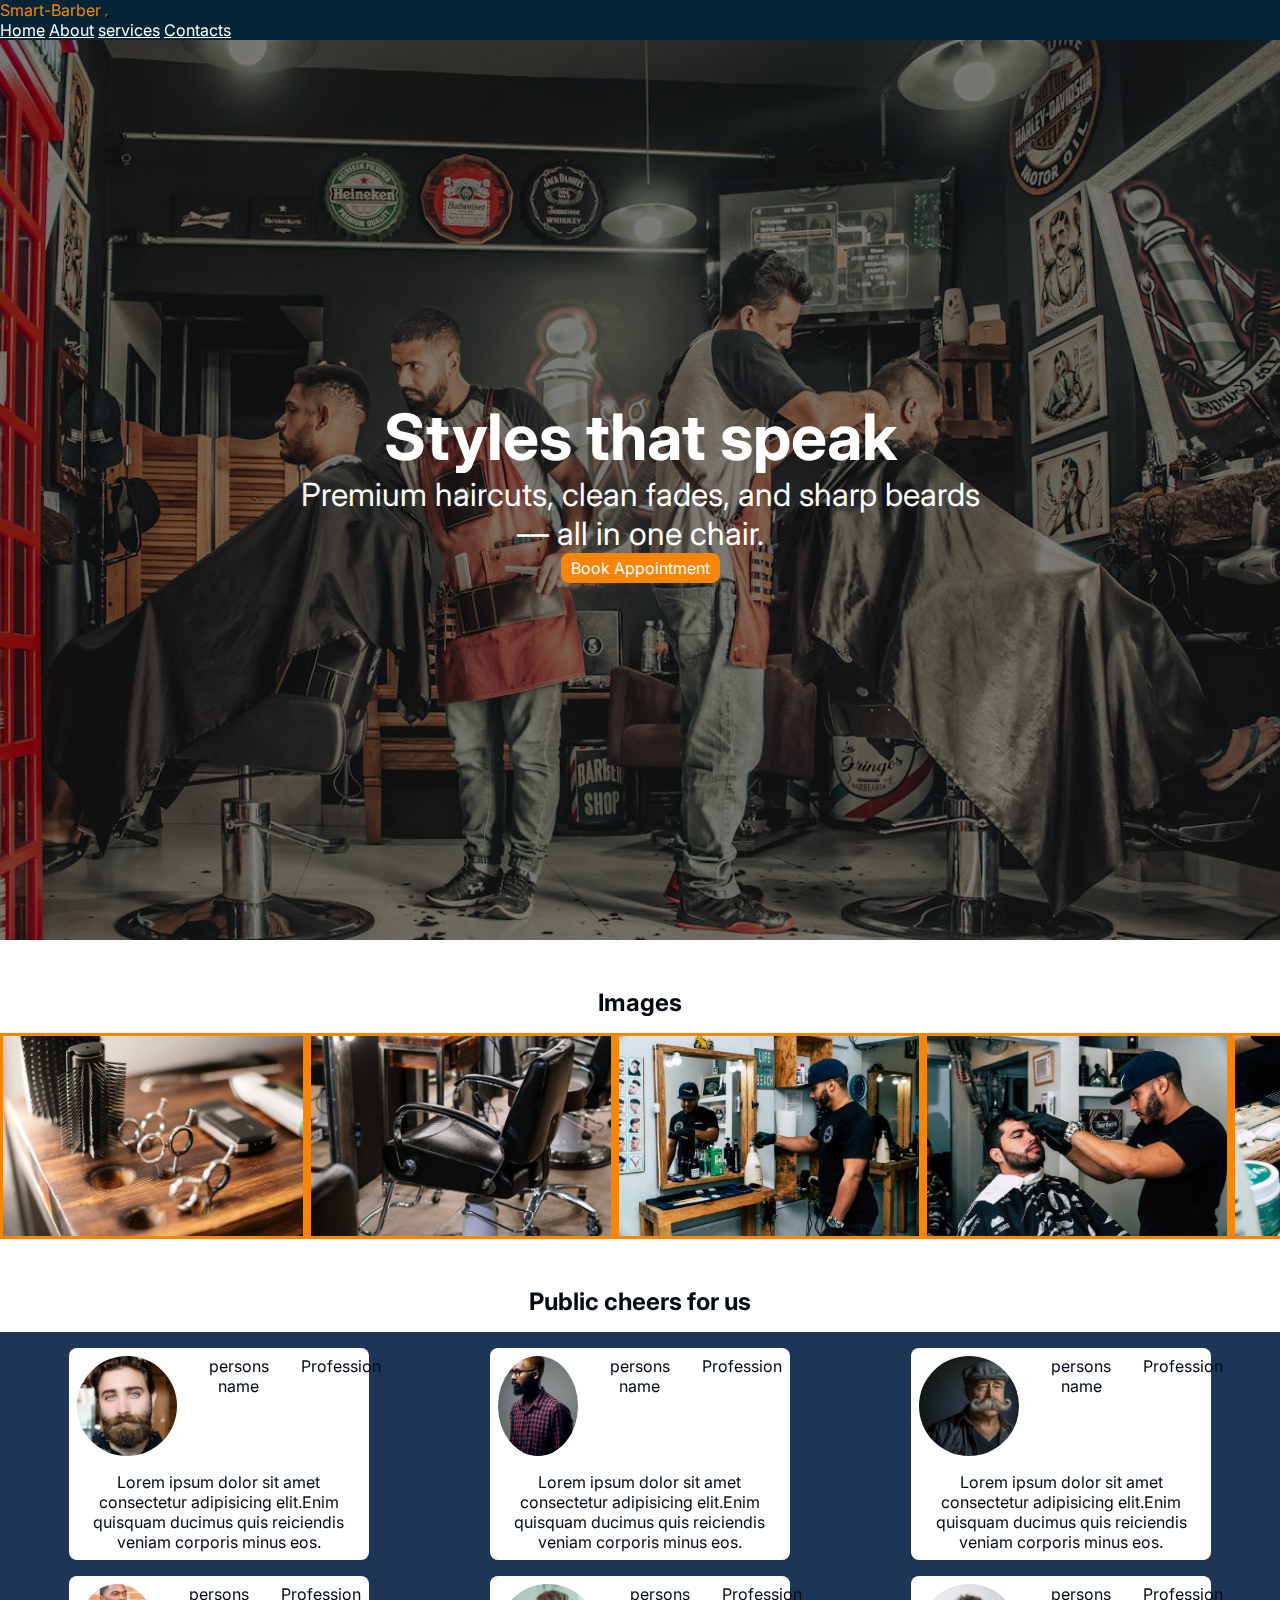
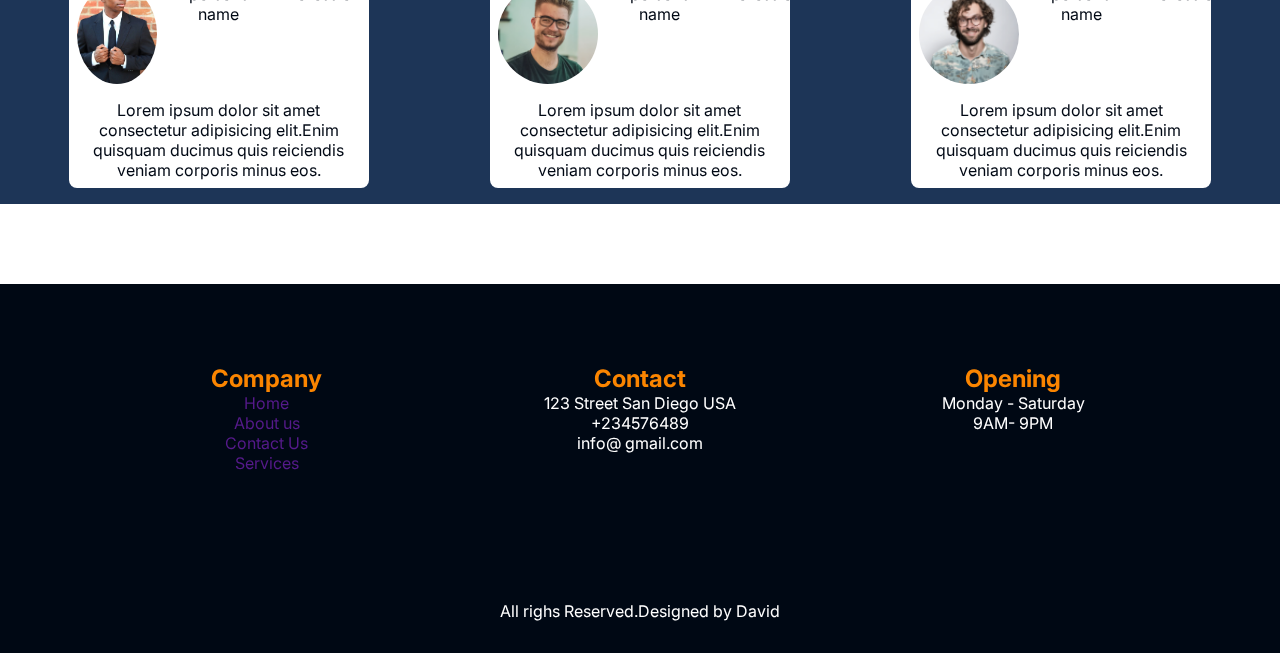
<file: index.html>
<!DOCTYPE html>
<html lang="en">
  <head>
    <meta charset="UTF-8" />
    <meta name="viewport" content="width=device-width, initial-scale=1.0" />
    <link rel="preconnect" href="https://fonts.googleapis.com" />
    <link rel="preconnect" href="https://fonts.gstatic.com" crossorigin />
    <link
      href="https://fonts.googleapis.com/css2?family=Inter:ital,opsz,wght@0,14..32,100..900;1,14..32,100..900&display=swap"
      rel="stylesheet"
    />
    <link
      href="https://cdn.jsdelivr.net/npm/bootstrap@5.3.7/dist/css/bootstrap.min.css"
      rel="stylesheet"
      integrity="sha384-LN+7fdVzj6u52u30Kp6M/trliBMCMKTyK833zpbD+pXdCLuTusPj697FH4R/5mcr"
      crossorigin="anonymous"
    />
    <link rel="stylesheet" href="styles.css" />
    <title>Smart-barber-shop</title>
  </head>
  <body>
    <header>
      <!-- nav bar section -->

      <nav class="navbar navbar-expand-lg my-navbar fixed-top">
        <div class="container">
          <span class="navbar-brand text-warning">Smart-Barber</span>
          <button
            class="navbar-toggler"
            type="button"
            data-bs-toggle="collapse"
            data-bs-target="#navbarNavAltMarkup"
            aria-controls="navbarNavAltMarkup"
            aria-expanded="false"
            aria-label="Toggle navigation"
          >
            <span class="navbar-toggler-icon"></span>
          </button>
          <div
            class="collapse navbar-collapse justify-content-center"
            id="navbarNavAltMarkup"
          >
            <div class="navbar-nav gap-3">
              <a class="nav-link active" aria-current="page" href="#">Home</a>
              <a class="nav-link" href="about-us.html">About</a>
              <a class="nav-link" href="services.html">services</a>
              <a class="nav-link" href="contacts.html">Contacts</a>
            </div>
          </div>
        </div>
      </nav>

      <!-- end of nav bar -->

      <div class="hero">
        <div class="hero-content">
          <h1>Styles that speak</h1>
          <p>
            Premium haircuts, clean fades, and sharp beards<br />
            — all in one chair.
          </p>
          <a class="btn-1" href="">Book Appointment</a>
        </div>
      </div>
    </header>

    <section class="images-gallery">
      <h2 class="h2-images">Images</h2>

      <div class="image-slider">
        <img src="images/pexels-cottonbro-3992874.jpg" alt="image-1" />
        <img src="images/pexels-cottonbro-3993293.jpg" alt="image-2" />
        <img src="images/pexels-lumierestudiomx-897253.jpg" alt="image-3" />
        <img src="images/pexels-lumierestudiomx-897270 (1).jpg" alt="image-4" />
        <img src="images/pexels-lumierestudiomx-897271.jpg" alt="image-5" />
        <img src="images/pexels-mati-2528695.jpg" alt="image-6" />
      </div>
    </section>

    <!-- testimonial section -->

    <h2 class="h2-testimonials">Public cheers for us</h2>
    <section class="testimonials">
      <div class="testimonial-1">
        <div class="img-section">
          <img src="images/beard-1845166_640.jpg" alt="" />
          <p>persons name</p>
          <p>Profession</p>
        </div>

        <p>
          Lorem ipsum dolor sit amet consectetur adipisicing elit.Enim quisquam
          ducimus quis reiciendis veniam corporis minus eos.
        </p>
      </div>

      <div class="testimonial-1">
        <div class="img-section">
          <img src="images/fashion-4951644_640.jpg" alt="" />
          <p>persons name</p>
          <p>Profession</p>
        </div>

        <p>
          Lorem ipsum dolor sit amet consectetur adipisicing elit.Enim quisquam
          ducimus quis reiciendis veniam corporis minus eos.
        </p>
      </div>

      <div class="testimonial-1">
        <div class="img-section">
          <img src="images/human-3782189_640.jpg" alt="" />
          <p>persons name</p>
          <p>Profession</p>
        </div>

        <p>
          Lorem ipsum dolor sit amet consectetur adipisicing elit.Enim quisquam
          ducimus quis reiciendis veniam corporis minus eos.
        </p>
      </div>

      <div class="testimonial-1">
        <div class="img-section">
          <img src="images/man-4078827_640.jpg" alt="" />
          <p>persons name</p>
          <p>Profession</p>
        </div>

        <p>
          Lorem ipsum dolor sit amet consectetur adipisicing elit.Enim quisquam
          ducimus quis reiciendis veniam corporis minus eos.
        </p>
      </div>

      <div class="testimonial-1">
        <div class="img-section">
          <img src="images/user-1.png" alt="" />
          <p>persons name</p>
          <p>Profession</p>
        </div>

        <p>
          Lorem ipsum dolor sit amet consectetur adipisicing elit.Enim quisquam
          ducimus quis reiciendis veniam corporis minus eos.
        </p>
      </div>

      <div class="testimonial-1">
        <div class="img-section">
          <img src="images/user-2.png" alt="" />
          <p>persons name</p>
          <p>Profession</p>
        </div>

        <p>
          Lorem ipsum dolor sit amet consectetur adipisicing elit.Enim quisquam
          ducimus quis reiciendis veniam corporis minus eos.
        </p>
      </div>
    </section>

    
    <!-- 
footer section -->

    <section class="footer">
      <div class="details-section">
        <div class="company">
          <h2>Company</h2>
          <ul class="footer-ul">
            <li><a href="">Home</a></li>
            <li><a href="">About us</a></li>
            <li><a href="">Contact Us</a></li>
            <li><a href="">Services</a></li>
          </ul>
        </div>

        <div class="contact">
          <h2>Contact</h2>
          <p>123 Street San Diego USA</p>
          <p>+234576489</p>
          <p>info@ gmail.com</p>
        </div>

        <div class="opening">
          <h2>Opening</h2>
          <p>Monday - Saturday</p>
          <p>9AM- 9PM</p>
        </div>
      </div>

      <p class="footer-p">All righs Reserved.Designed by David</p>
    </section>

    <script
      src="https://cdn.jsdelivr.net/npm/bootstrap@5.3.7/dist/js/bootstrap.bundle.min.js"
      integrity="sha384-ndDqU0Gzau9qJ1lfW4pNLlhNTkCfHzAVBReH9diLvGRem5+R9g2FzA8ZGN954O5Q"
      crossorigin="anonymous"
    ></script>
  </body>
</html>
</file>
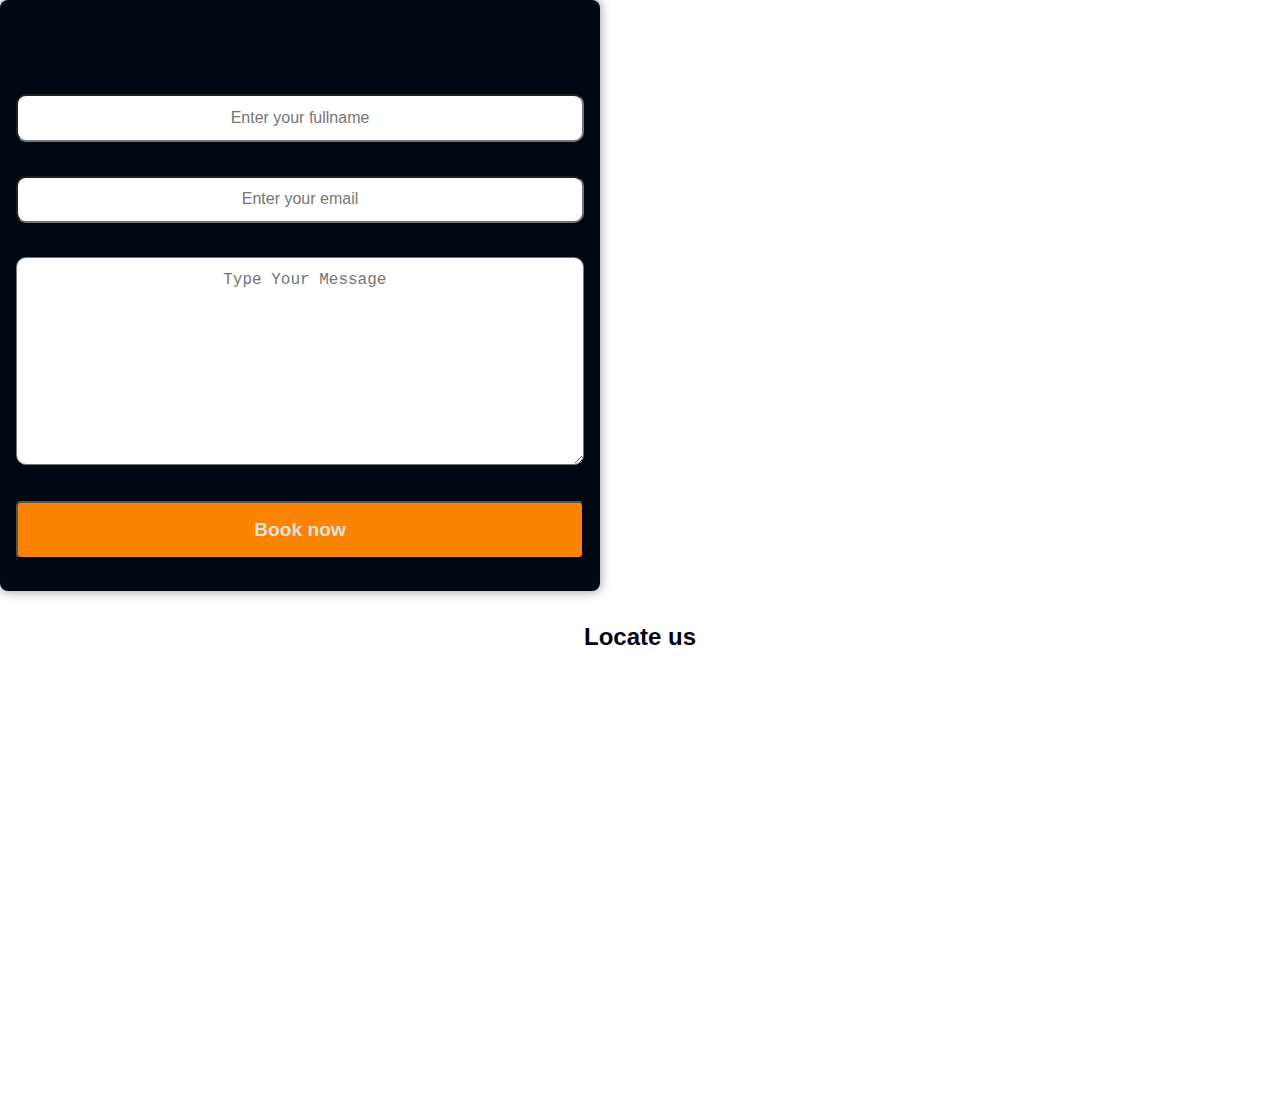
<file: contacts.html>
<!DOCTYPE html>
<html lang="en">
<head>
    <meta charset="UTF-8">
    <meta name="viewport" content="width=device-width, initial-scale=1.0">
    <link rel="stylesheet" href="styles.css">
    <title>Document</title>
</head>
<body>
    <!-- contacts section -->

    <section class="form-container">
      <h2 class="form-h2">Book an appointment</h2>

      <form action="" method="post">
        <div>
          <label for="full_name">Full Name</label>
          <input
            type="text"
            name="full_name"
            placeholder="Enter your fullname"
            id="full_name"
          />
        </div>

        <div>
          <label for="email">Email</label>
          <input
            type="email"
            name="email"
            placeholder="Enter your email"
            id="email"
          />
        </div>

        <div>
          <label for="textarea">Your Message</label>
          <textarea
            name="textarea"
            id=""
            cols="30"
            rows="10"
            placeholder=" Type Your Message"
          ></textarea>
        </div>

        <div>
          <input
            class="btn-form"
            type="submit"
            name="submit"
            value="Book now"
          />
        </div>
      </form>
    </section>

    <div class="container-map">
      <h2>Locate us</h2>

      <iframe
        src="https://www.google.com/maps/embed?pb=!1m18!1m12!1m3!1d429155.64985068096!2d-117.437420938153!3d32.82463303015271!2m3!1f0!2f0!3f0!3m2!1i1024!2i768!4f13.1!3m3!1m2!1s0x80deab82897fc6a5%3A0x65e19df063b57089!2sThe%20Hillcrest%20Notary!5e0!3m2!1sen!2ske!4v1752517236899!5m2!1sen!2ske"
        width="600"
        height="450"
        style="border: 0"
        allowfullscreen=""
        loading="lazy"
        referrerpolicy="no-referrer-when-downgrade"
      ></iframe>
    </div>

</body>
</html>
</file>
<file: styles.css>
* {
  margin: 0;
  padding: 0;
  box-sizing: border-box;
}

:root {
  --warning: #fb8500;
  --primary: #000814;
  --secondary: #1d3557;
  --white: #ffffff;
}

body {
  font-family: "Inter", sans-serif;
  color: var(--primary);
  width: 100%;
  margin: 0 auto;
}

.my-navbar {
  background-color: #052435;
}
.my-navbar .navbar-nav .nav-link {
  color: white;
}

.my-navbar .navbar-nav .nav-link:hover {
  color: var(--warning);

  transition: color 0.3s ease;
}

.navbar-brand {
  color: var(--warning);
}

.navbar-toggler {
  background-color: #ffffff;
}

.hero {
  display: flex;
  justify-content: center;
  align-items: center;
  max-width: 100%;
  margin: 0 auto;
  gap: 5rem;
  height: 100vh;
  background-image: url(images/pexels-thgusstavo-1813272.jpg);
  background-position: center;
  background-repeat: no-repeat;
  background-size: cover;
  position: relative;
  z-index: 1;
  margin-bottom: 2rem;
}


 .hero::before{
    content: '' ;
    position:absolute;
    top:0 ;
    left:0 ;
    height:100%;
    width: 100%;
    background-color: rgba(0, 0, 0, 0.5);
    z-index: 1;

} 

.hero-content{
    display: flex;
    justify-content: center;
    align-items: center;
    flex-direction: column;
    text-align: center;
    color: var(--white);
    z-index: 2;
    position: relative;
   
}
.hero-content h1{
font-size: 4rem;
}
.hero-content p{
font-size: 2rem;
}

.btn-1{
  text-decoration: none;
  background-color: var(--warning);
  color: var(--white);
  padding: 5px 10px;
  border-radius: 8px;
}

.btn-1:hover{
  background-color: #f1b671;
}

/* imgage slider */
.image-slider{
  display: flex;
  overflow-x: auto;
  scroll-snap-type: x mandatory;
  gap: 0.5rem;
  padding: 0.2rem;
  background-color: var(--warning);
  margin-bottom: 2rem;
}
.image-slider::-webkit-scrollbar{
  /* height: 2px; */
  display: none;
}
.image-slider::-webkit-scrollbar-thumb{
  background-color: var(--warning);
  border-radius: 4px;
}
.image-slider img{
  flex: 0 0 auto;
  max-width:300px;
  width: 100%;
  height: 200px;
  object-fit: cover;
  border: none;
  border-radius: 0;
}

.h2-images{
  color: var(--primary);
  text-align: center;
  padding: 1rem;
  
}

/* testimonial section */

.testimonials{
  display: grid;
  grid-template-columns: 1fr 1fr 1fr;
  background-color: var(--secondary);
  row-gap: 1rem;
  column-gap: 1rem;
  padding: 1rem;
  justify-items: center;
  margin-bottom: 5rem;
  
}


.h2-testimonials{
  color: var(--primary);
  text-align: center;
  padding: 1rem;
  
}



.testimonial-1{
  display: flex;
  flex-direction: column;
  gap: 1rem;
  background-color: #ffffff;
  color: var(--primary);
  border-radius: 8px;
  padding: 0.5rem;
  text-align: center;
  max-width: 300px;
  width: 100%;
}

.img-section{
  display: flex;
  gap: 2rem;
  
 
}

.img-section img{
  max-width: 100px;
  height: 100px;
  width: 100%;
  border-radius: 50%;
  object-fit: cover;
  

}

/* about us */

.about-images img{
  max-width: 300px;
  width: 100%;
  height:100%;
  object-fit: cover;
  object-position: center;
  display: block;
  
}
.about-images{
  display: grid;
  grid-template-columns:1fr 1fr ;
  grid-auto-rows: 200px;
  gap: 0.5rem;
  flex: 1;
}

.about-section{
 display: flex;
 justify-content: space-between;
 margin: 5rem auto;

 width: 100%;
 gap: 3rem;
 padding: 1rem;
 margin-bottom: 2rem;


}

.about-info{
  display: flex;
  flex-direction: column;
  max-width: 500px;
  gap: 2rem;
  line-height: 1.5;
  color:var(--primary);
  text-align: center;
}
.about-h1{
text-align: center;
color: var(--warning);
margin-top: 2rem;
padding: 10px 20px;
}
.about-images .large-img{
 grid-row: span 2;
 
}

.about-box h2{
  color: var(--warning);
}

/* team members */

.team-members {
  display: grid;
  grid-template-columns: repeat(4, 1fr);
  gap: 1rem;
  justify-items: center;
  margin-bottom: 2rem;
}

.member-img {
  position: relative;
  max-width: 300px;
  width: 100%;
  overflow: hidden;
}

.member-img img {
  width: 100%;
  height: auto;
  display: block;
}


.details {
  position: absolute;
  bottom: 0;
  left: 0;
  width: 100%;
  background-color: rgba(5, 36, 53, 0.9); 
  color: white;
  text-align: center;
  padding: 1rem;
  opacity: 0;
  transition: opacity 0.3s ease-in-out;
  z-index: 2;
}

/* Show on hover */
.member-img:hover .details {
  opacity: 1;
}

.name {
  font-weight: bold;
  font-size: 1.1rem;
  color: var(--warning);
}

.role {
  font-size: 0.9rem;
  opacity: 0.8;
}

.members-h2 {
  text-align: center;
  margin-bottom: 2rem;
}

/* form section */

.form-container{
  display: flex;
  background-color: var(--primary);
  flex-direction: column;
  max-width: 600px;
  width: 90%;
  padding: 1rem;
  text-align: center;
  border-radius: 8px;
  box-shadow:  0px 0px 10px 2px rgba(0, 0, 0, 0.3);;
  margin-bottom: 2rem;
  

}

.form-h2{
  text-align: center;
  color: var(--primary);
  padding: 1rem;
}

::placeholder{
  text-align: center;
}

input{
  padding: 0.8rem;
  width: 100%;
  border-radius: 10px;
  outline: none;
  font-size: 1rem;
  margin: 1rem;
  margin: 0 auto;
  margin-bottom: 1rem;


}

.btn-form{
  background-color: var(--warning);
  padding: 1rem;
  width: 100%;
  color:#dfe1e2;
  border-radius: 5px;
  font-weight: 600;
  transition: all 0.5s;
  font-size: 1.2rem;
  cursor:pointer ;
  outline: none;
  margin-top: 1rem;
}
textarea{
 padding: 0.8rem;
  width: 100%;
  border-radius: 10px;
  outline: none;
  font-size: 1rem;
  margin: 1rem;
  margin: 0 auto;
  margin-bottom: 1rem;
}

.btn-form:hover{
  background-color: #eea95a;
  color: var(--primary);
}

/* footer section */

.footer{
  background-color: var(--primary);
}


.details-section{
  display: grid;
  grid-template-columns: 1fr 1fr 1fr;
  justify-items: center;
  margin-top: 5rem;
  margin-bottom: 1rem;
  text-align: center;
  /* background-color: var(--primary); */
  color:white;
  padding: 5rem;

}

.footer-ul{
  list-style: none;
}

.footer-ul a{
  text-decoration: none;
}

.footer-p{
  text-align: center;
  color: white;
  padding: 2rem;
}

.footer h2{
  color: var(--warning);
}
/* 
location map */

iframe{
  width: 100%;
}

.container-map h2{
  text-align: center;
  color: var(--primary);
  margin-top: 2rem;
}
</file>
